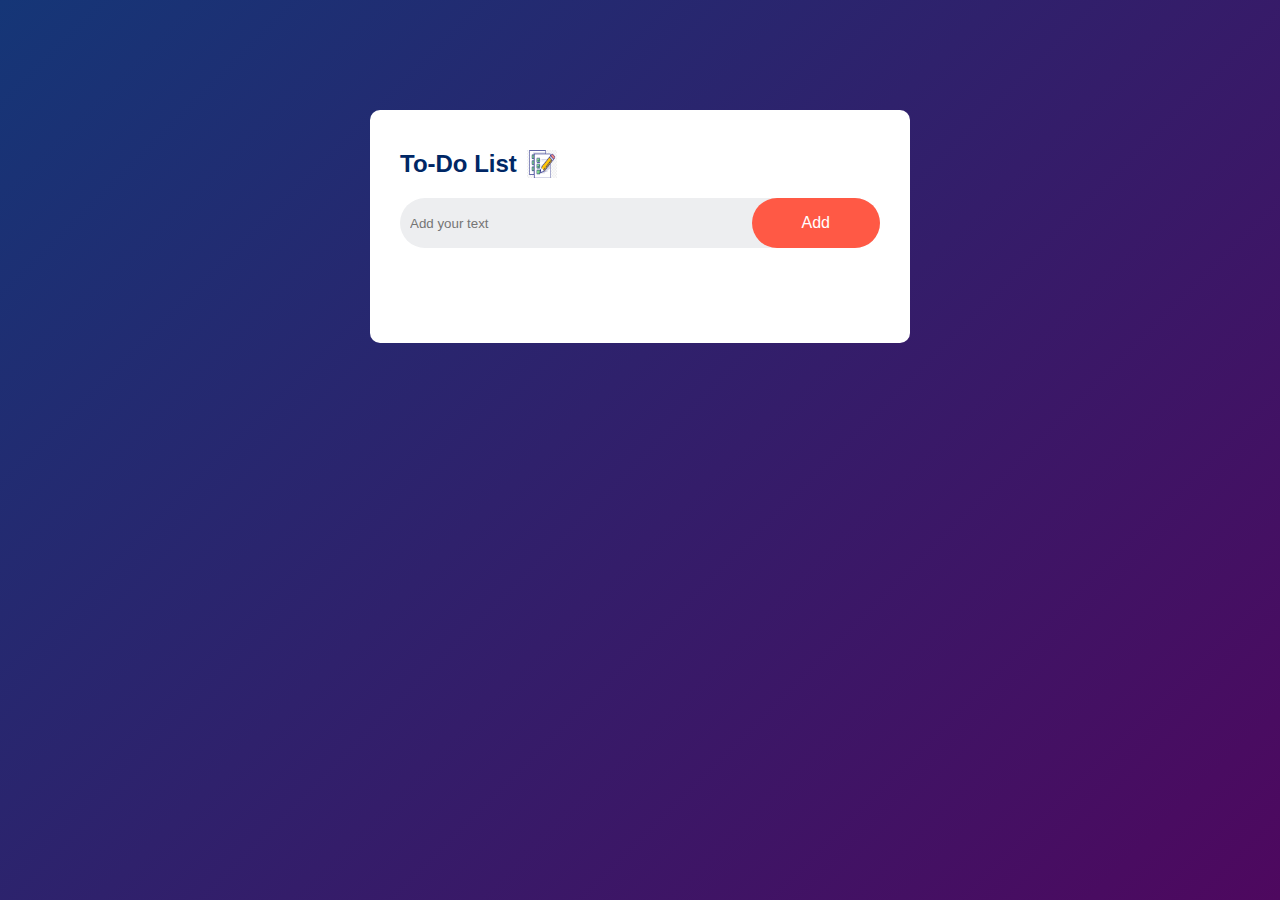
<file: index.html>
<!DOCTYPE html>
<html>
<head>
    <meta name="viewport" content="width=device-width , initial-scale=1">
    <title> To Do App</title>
    <link rel="stylesheet" href="style.css">

</head>    
<body>
<div class="container">
    <div class ="todo-app">
        <h2>To-Do List<img src="images/icon.png"></h2>
       <div class="row">
        <input type="text" id="input-box" placeholder="Add your text">
        <button onclick="AddTask()">Add</button>
       </div>
       <ul id="list-container">
        <!-- <li class="checked">Task 1</li>
        <li>Task 1</li>
        <li>Task 1</li>
        <li>Task 1</li> -->
       </ul>
    </div>

</div>
<script src="script.js"></script>
</body>
</html>
</file>
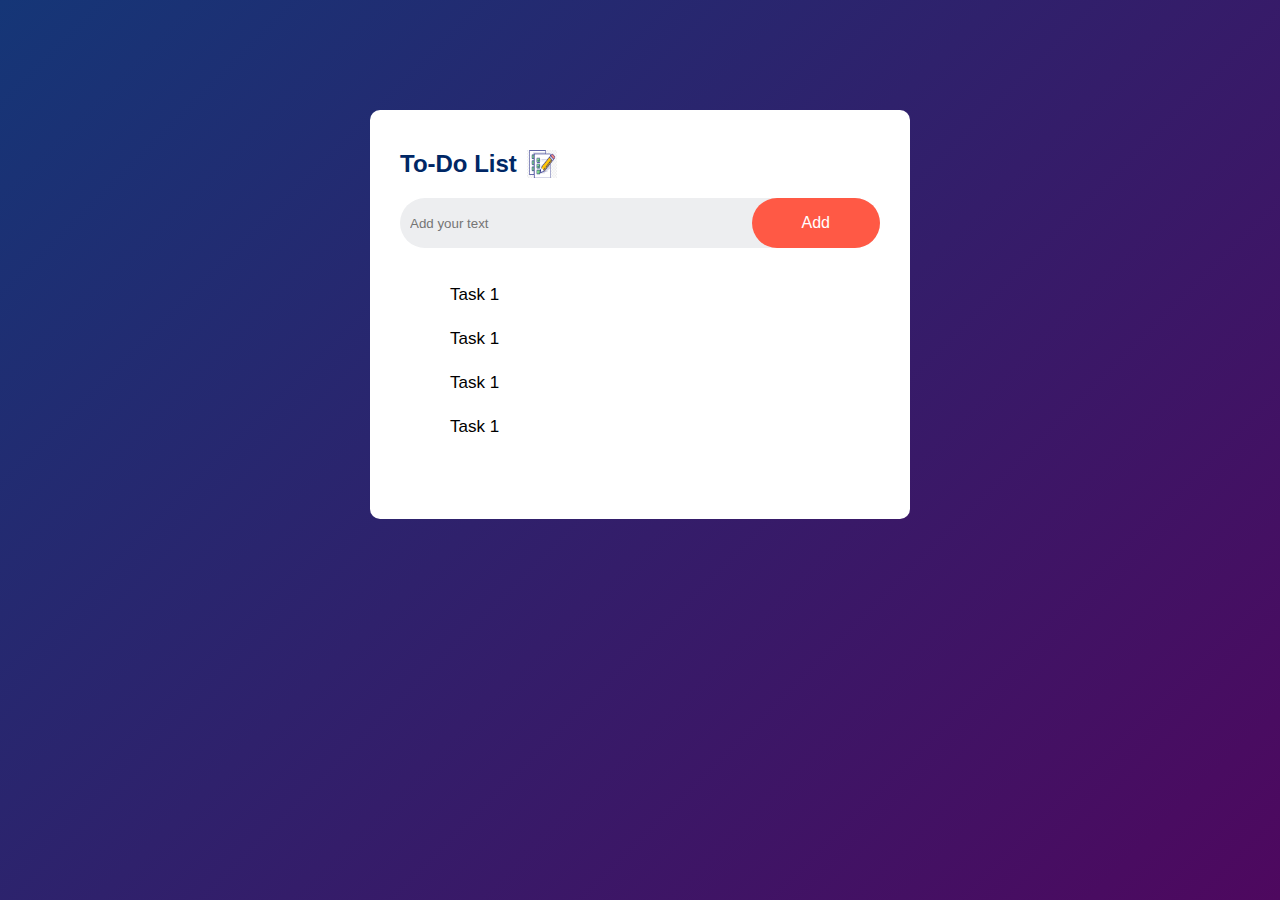
<file: To Do App.html>
<!DOCTYPE html>
<!-- saved from url=(0032)http://127.0.0.1:5500/index.html -->
<html><head><meta http-equiv="Content-Type" content="text/html; charset=UTF-8">
    <meta name="viewport" content="width=device-width , initial-scale=1">
    <title> To Do App</title>
    

<link rel="stylesheet" href="./To Do App_files/style.css"></head>    
<body>
<div class="container">
    <div class="todo-app">
        <h2>To-Do List<img src="./To Do App_files/icon.png"></h2>
       <div class="row">
        <input type="text" id="input-box" placeholder="Add your text">
        <button>Add</button>
       </div>
       <ul id="list-container">
        <li>Task 1</li>
        <li>Task 1</li>
        <li>Task 1</li>
        <li>Task 1</li>
       </ul>
    </div>

</div>

<!-- Code injected by live-server -->
<script>
	// <![CDATA[  <-- For SVG support
	if ('WebSocket' in window) {
		(function () {
			function refreshCSS() {
				var sheets = [].slice.call(document.getElementsByTagName("link"));
				var head = document.getElementsByTagName("head")[0];
				for (var i = 0; i < sheets.length; ++i) {
					var elem = sheets[i];
					var parent = elem.parentElement || head;
					parent.removeChild(elem);
					var rel = elem.rel;
					if (elem.href && typeof rel != "string" || rel.length == 0 || rel.toLowerCase() == "stylesheet") {
						var url = elem.href.replace(/(&|\?)_cacheOverride=\d+/, '');
						elem.href = url + (url.indexOf('?') >= 0 ? '&' : '?') + '_cacheOverride=' + (new Date().valueOf());
					}
					parent.appendChild(elem);
				}
			}
			var protocol = window.location.protocol === 'http:' ? 'ws://' : 'wss://';
			var address = protocol + window.location.host + window.location.pathname + '/ws';
			var socket = new WebSocket(address);
			socket.onmessage = function (msg) {
				if (msg.data == 'reload') window.location.reload();
				else if (msg.data == 'refreshcss') refreshCSS();
			};
			if (sessionStorage && !sessionStorage.getItem('IsThisFirstTime_Log_From_LiveServer')) {
				console.log('Live reload enabled.');
				sessionStorage.setItem('IsThisFirstTime_Log_From_LiveServer', true);
			}
		})();
	}
	else {
		console.error('Upgrade your browser. This Browser is NOT supported WebSocket for Live-Reloading.');
	}
	// ]]>
</script>


</body></html>
</file>
<file: style.css>
*{
    margin: 0;
    padding: 0;
    font-family: "Poppins" , sans-serif;
    box-sizing: border-box;
}
.container{
    width: 100%;
    min-height: 100vh;
    background: linear-gradient(135deg , #153677 , #4e085f);
    padding: 10px;
}
.todo-app{
    width: 100%;
    max-width: 540px;
    background: #fff;
    margin: 100px auto 20px;
    padding: 40px 30px 70px;
    border-radius: 10px;
}
.todo-app h2{
    color: #002765;
    display: flex;
    text-align: center;
    margin-bottom: 20px;
}
.todo-app img{
    width: 30px;
    margin-left: 10px;
}
.row{
    display: flex;
    align-items: center;
    justify-content: space-between;
    background: #edeef0;
    border-radius: 30px;
    margin-bottom: 25px;
}
.row input{
    flex :1;
    border: none;
    outline: none;
    background: transparent;
    padding: 10px;
}
.row button{
    border: none;
    outline: none;
    padding: 16px 50px;
    background: #ff5945;
    color: #fff;
    font-size: 16px;
    cursor: pointer;
    border-radius: 40px;
}
ul li{
    list-style: none;
    font-size: 17px;
    padding: 12px 8px 12px 50px;
    user-select: none;
    cursor: pointer;
    position: relative;
}
ul li::before{
    content: '';
    position: absolute;
    height: 28px;
    width: 28px;
    border-radius: 50%;
    background-image: url(images/uncheck.png);
    background-size: cover ;
    background-position: center;
    top: 12px;
    left : 8px;
}
ul li.checked
{
    color: #555;
    text-decoration: line-through;
}
ul li.checked::before
{
    background-image: url(images/check.png);
}
ul li span{
    position: absolute;
    right: 0;
    top: 5px;
    width: 40px;
    height: 40px;
    font-size: 22px;
    color: #555;
    line-height: 40px;
    text-align: center;
    border-radius: 50%;
}
ul li span:hover
{
    background: #edeef0;
}
</file>
<file: To Do App_files/style.css>
*{
    margin: 0;
    padding: 0;
    font-family: "Poppins" , sans-serif;
    box-sizing: border-box;
}
.container{
    width: 100%;
    min-height: 100vh;
    background: linear-gradient(135deg , #153677 , #4e085f);
    padding: 10px;
}
.todo-app{
    width: 100%;
    max-width: 540px;
    background: #fff;
    margin: 100px auto 20px;
    padding: 40px 30px 70px;
    border-radius: 10px;
}
.todo-app h2{
    color: #002765;
    display: flex;
    text-align: center;
    margin-bottom: 20px;
}
.todo-app img{
    width: 30px;
    margin-left: 10px;
}
.row{
    display: flex;
    align-items: center;
    justify-content: space-between;
    background: #edeef0;
    border-radius: 30px;
    margin-bottom: 25px;
}
.row input{
    flex :1;
    border: none;
    outline: none;
    background: transparent;
    padding: 10px;
}
.row button{
    border: none;
    outline: none;
    padding: 16px 50px;
    background: #ff5945;
    color: #fff;
    font-size: 16px;
    cursor: pointer;
    border-radius: 40px;
}
#list-container li{
    list-style: none;
    font-size: 17px;
    padding: 12px 8px 12px 50px;
    user-select: none;
    cursor: pointer;
}
</file>
